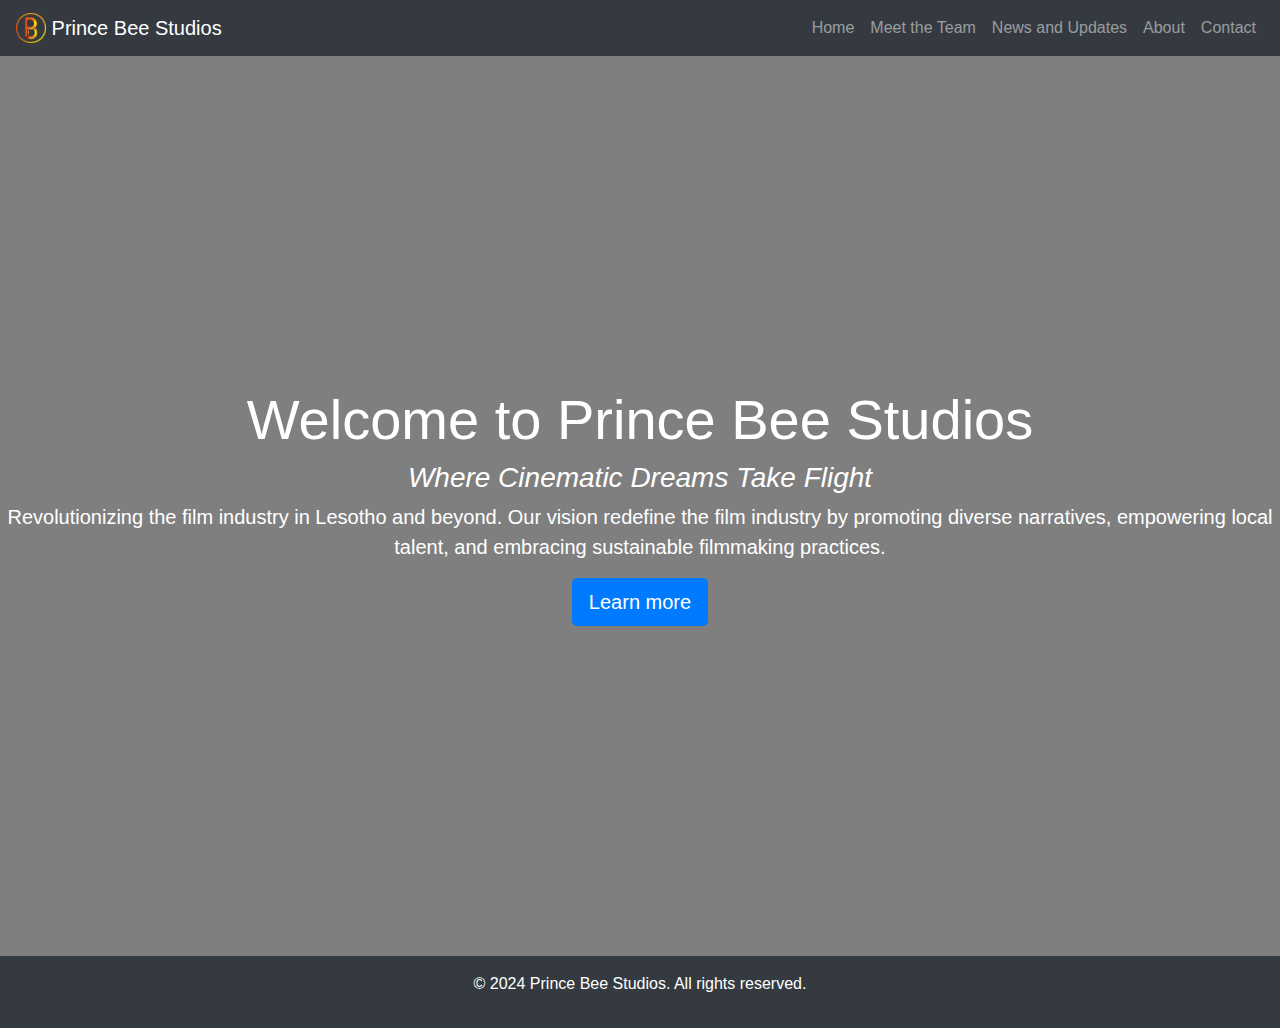
<file: index.html>
<!DOCTYPE html>
<html lang="en">
<head>
    <meta charset="UTF-8">
    <meta name="viewport" content="width=device-width, initial-scale=1.0">
    <title>Prince Bee Studios</title>
    <link rel="stylesheet" href="https://stackpath.bootstrapcdn.com/bootstrap/4.5.2/css/bootstrap.min.css">
    <link rel="stylesheet" href="css/styles.css">
    <link rel="stylesheet" href="https://cdnjs.cloudflare.com/ajax/libs/font-awesome/5.15.4/css/all.min.css">
</head>
<body>
    <!-- Navbar -->
    <nav class="navbar navbar-expand-lg navbar-dark bg-dark">
        <a class="navbar-brand" href="index.html">
            <img src="images/logo.png" alt="Prince Bee Studios Logo" width="30" height="30" class="d-inline-block align-top">
            Prince Bee Studios
        </a>
        <button class="navbar-toggler" type="button" data-toggle="collapse" data-target="#navbarNav" aria-controls="navbarNav" aria-expanded="false" aria-label="Toggle navigation">
            <span class="navbar-toggler-icon"></span>
        </button>
        <div class="collapse navbar-collapse" id="navbarNav">
            <ul class="navbar-nav ml-auto">
                <li class="nav-item">
                    <a class="nav-link" href="index.html">Home</a>
                </li>
                <li class="nav-item">
                    <a class="nav-link" href="team.html">Meet the Team</a>
                </li>
                <li class="nav-item">
                    <a class="nav-link" href="news.html">News and Updates</a>
                </li>
                <li class="nav-item">
                    <a class="nav-link" href="about.html">About</a>
                </li>
                <li class="nav-item">
                    <a class="nav-link" href="contact.html">Contact</a>
                </li>
            </ul>
        </div>
    </nav>

     <!-- Video Background -->
     <div class="video-background">
        <div id="player"></div>
        <div class="video-overlay">
            <h1 class="display-4">Welcome to Prince Bee Studios</h1>
            <h3><em>Where Cinematic Dreams Take Flight</em></h3>
            <p class="lead">Revolutionizing the film industry in Lesotho and beyond. Our vision redefine the film industry by promoting diverse narratives, empowering local talent, and embracing sustainable filmmaking practices.</p>
            <a class="btn btn-primary btn-lg" href="about.html" role="button">Learn more</a>
        </div>
    </div>

    <!-- Footer -->
    <footer class="bg-dark text-white text-center py-3">
        <p>&copy; 2024 Prince Bee Studios. All rights reserved.</p>
    </footer>

    <script src="https://code.jquery.com/jquery-3.5.1.slim.min.js"></script>
    <script src="https://cdn.jsdelivr.net/npm/@popperjs/core@2.6.0/dist/umd/popper.min.js"></script>
    <script src="https://stackpath.bootstrapcdn.com/bootstrap/4.5.2/js/bootstrap.min.js"></script>
    <script src="js/scripts.js"></script>
</body>
</html>
</file>
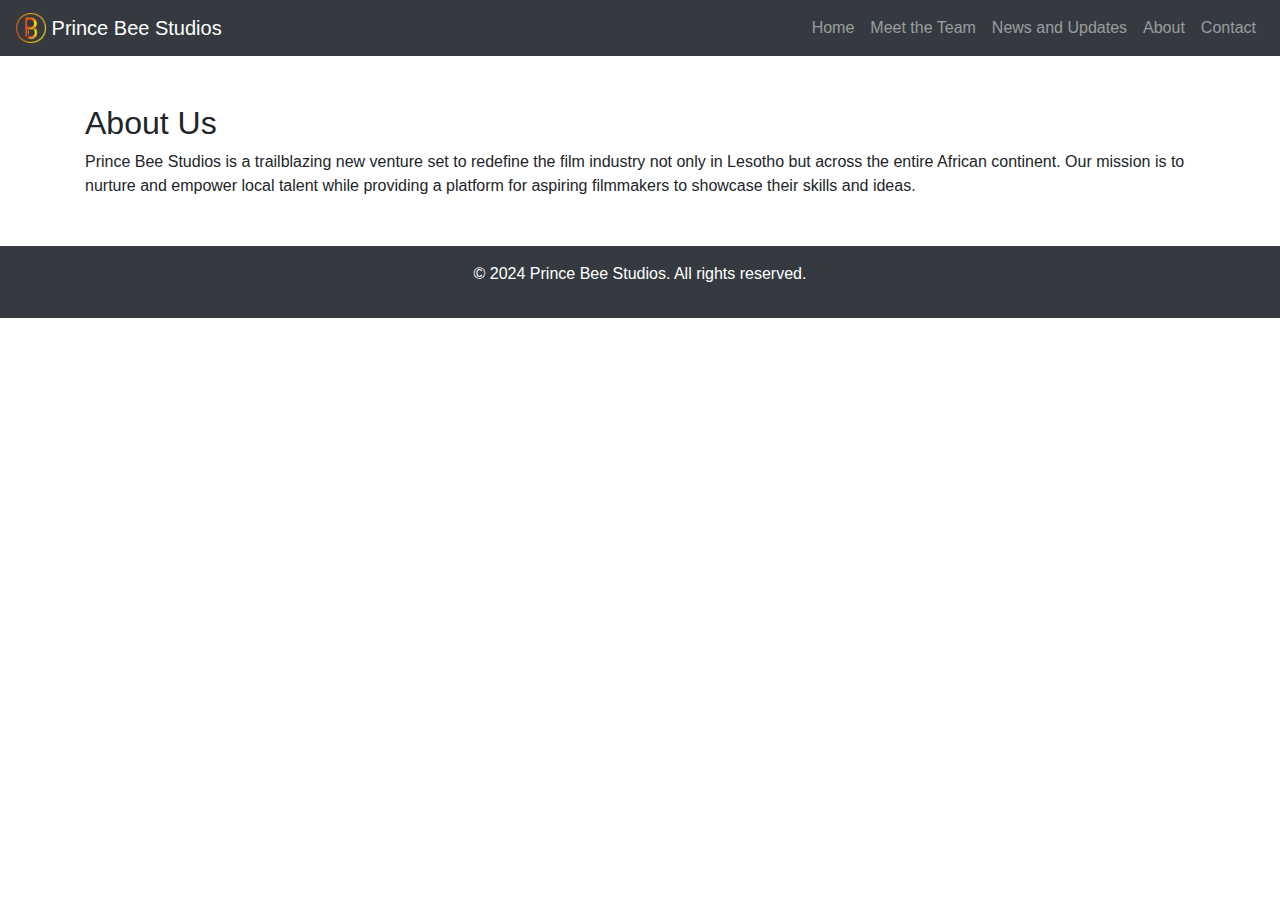
<file: about.html>
<!DOCTYPE html>
<html lang="en">
<head>
    <meta charset="UTF-8">
    <meta name="viewport" content="width=device-width, initial-scale=1.0">
    <title>About Us - Prince Bee Studios</title>
    <link rel="stylesheet" href="https://stackpath.bootstrapcdn.com/bootstrap/4.5.2/css/bootstrap.min.css">
    <link rel="stylesheet" href="css/styles.css">
</head>
<body>
    <!-- Navbar -->
    <nav class="navbar navbar-expand-lg navbar-dark bg-dark">
        <a class="navbar-brand" href="index.html">
            <img src="images/logo.png" alt="Prince Bee Studios Logo" width="30" height="30" class="d-inline-block align-top">
            Prince Bee Studios
        </a>
        <button class="navbar-toggler" type="button" data-toggle="collapse" data-target="#navbarNav" aria-controls="navbarNav" aria-expanded="false" aria-label="Toggle navigation">
            <span class="navbar-toggler-icon"></span>
        </button>
        <div class="collapse navbar-collapse" id="navbarNav">
            <ul class="navbar-nav ml-auto">
                <li class="nav-item">
                    <a class="nav-link" href="index.html">Home</a>
                </li>
                <li class="nav-item">
                    <a class="nav-link" href="team.html">Meet the Team</a>
                </li>
                <li class="nav-item">
                    <a class="nav-link" href="news.html">News and Updates</a>
                </li>
                <li class="nav-item">
                    <a class="nav-link" href="about.html">About</a>
                </li>
                <li class="nav-item">
                    <a class="nav-link" href="contact.html">Contact</a>
                </li>
            </ul>
        </div>
    </nav>
    <!-- About Us Content -->
    <div class="container my-5">
        <h2>About Us</h2>
        <p>
            Prince Bee Studios is a trailblazing new venture set to redefine the film industry not only in Lesotho but across the entire African continent. Our mission is to nurture and empower local talent while providing a platform for aspiring filmmakers to showcase their skills and ideas.
        </p>
    </div>

    <!-- Footer -->
    <footer class="bg-dark text-white text-center py-3">
        <p>&copy; 2024 Prince Bee Studios. All rights reserved.</p>
    </footer>

    <script src="https://code.jquery.com/jquery-3.5.1.slim.min.js"></script>
    <script src="https://cdn.jsdelivr.net/npm/@popperjs/core@2.6.0/dist/umd/popper.min.js"></script>
    <script src="https://stackpath.bootstrapcdn.com/bootstrap/4.5.2/js/bootstrap.min.js"></script>
    <script src="js/scripts.js"></script>
</body>
</html>
</file>
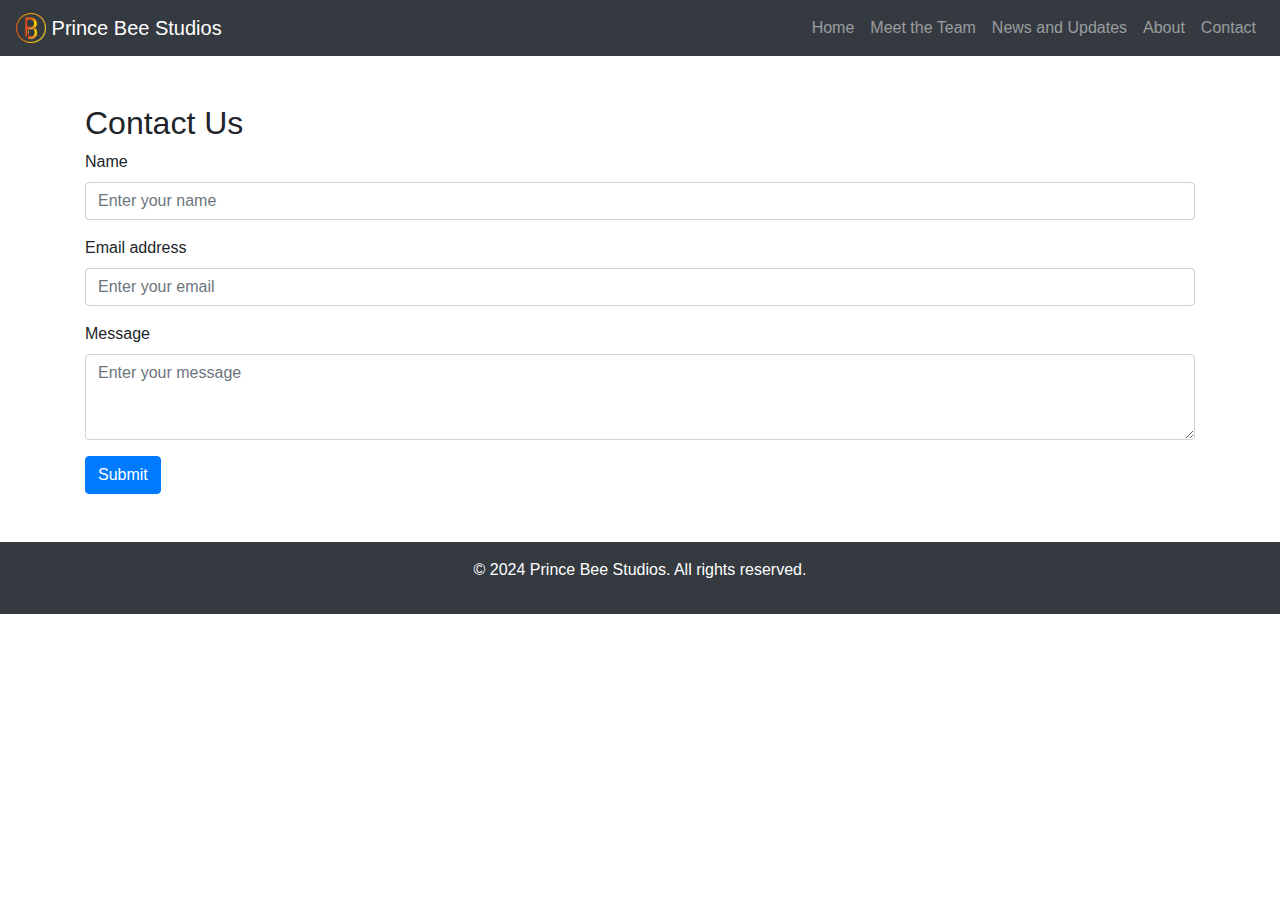
<file: contact.html>
<!DOCTYPE html>
<html lang="en">
<head>
    <meta charset="UTF-8">
    <meta name="viewport" content="width=device-width, initial-scale=1.0">
    <title>Contact - Prince Bee Studios</title>
    <link rel="stylesheet" href="https://stackpath.bootstrapcdn.com/bootstrap/4.5.2/css/bootstrap.min.css">
    <link rel="stylesheet" href="css/styles.css">
</head>
<body>
    <!-- Navbar -->
    <nav class="navbar navbar-expand-lg navbar-dark bg-dark">
        <a class="navbar-brand" href="index.html">
            <img src="images/logo.png" alt="Prince Bee Studios Logo" width="30" height="30" class="d-inline-block align-top">
            Prince Bee Studios
        </a>
        <button class="navbar-toggler" type="button" data-toggle="collapse" data-target="#navbarNav" aria-controls="navbarNav" aria-expanded="false" aria-label="Toggle navigation">
            <span class="navbar-toggler-icon"></span>
        </button>
        <div class="collapse navbar-collapse" id="navbarNav">
            <ul class="navbar-nav ml-auto">
                <li class="nav-item">
                    <a class="nav-link" href="index.html">Home</a>
                </li>
                <li class="nav-item">
                    <a class="nav-link" href="team.html">Meet the Team</a>
                </li>
                <li class="nav-item">
                    <a class="nav-link" href="news.html">News and Updates</a>
                </li>
                <li class="nav-item">
                    <a class="nav-link" href="about.html">About</a>
                </li>
                <li class="nav-item">
                    <a class="nav-link" href="contact.html">Contact</a>
                </li>
            </ul>
        </div>
    </nav>

    <!-- Contact Form -->
    <div class="container my-5">
        <h2>Contact Us</h2>
        <form>
            <div class="form-group">
                <label for="name">Name</label>
                <input type="text" class="form-control" id="name" placeholder="Enter your name">
            </div>
            <div class="form-group">
                <label for="email">Email address</label>
                <input type="email" class="form-control" id="email" placeholder="Enter your email">
            </div>
            <div class="form-group">
                <label for="message">Message</label>
                <textarea class="form-control" id="message" rows="3" placeholder="Enter your message"></textarea>
            </div>
            <button type="submit" class="btn btn-primary">Submit</button>
        </form>
    </div>

    <!-- Footer -->
    <footer class="bg-dark text-white text-center py-3">
        <p>&copy; 2024 Prince Bee Studios. All rights reserved.</p>
    </footer>

    <script src="https://code.jquery.com/jquery-3.5.1.slim.min.js"></script>
    <script src="https://cdn.jsdelivr.net/npm/@popperjs/core@2.6.0/dist/umd/popper.min.js"></script>
    <script src="https://stackpath.bootstrapcdn.com/bootstrap/4.5.2/js/bootstrap.min.js"></script>
    <script src="js/scripts.js"></script>
</body>
</html>
</file>
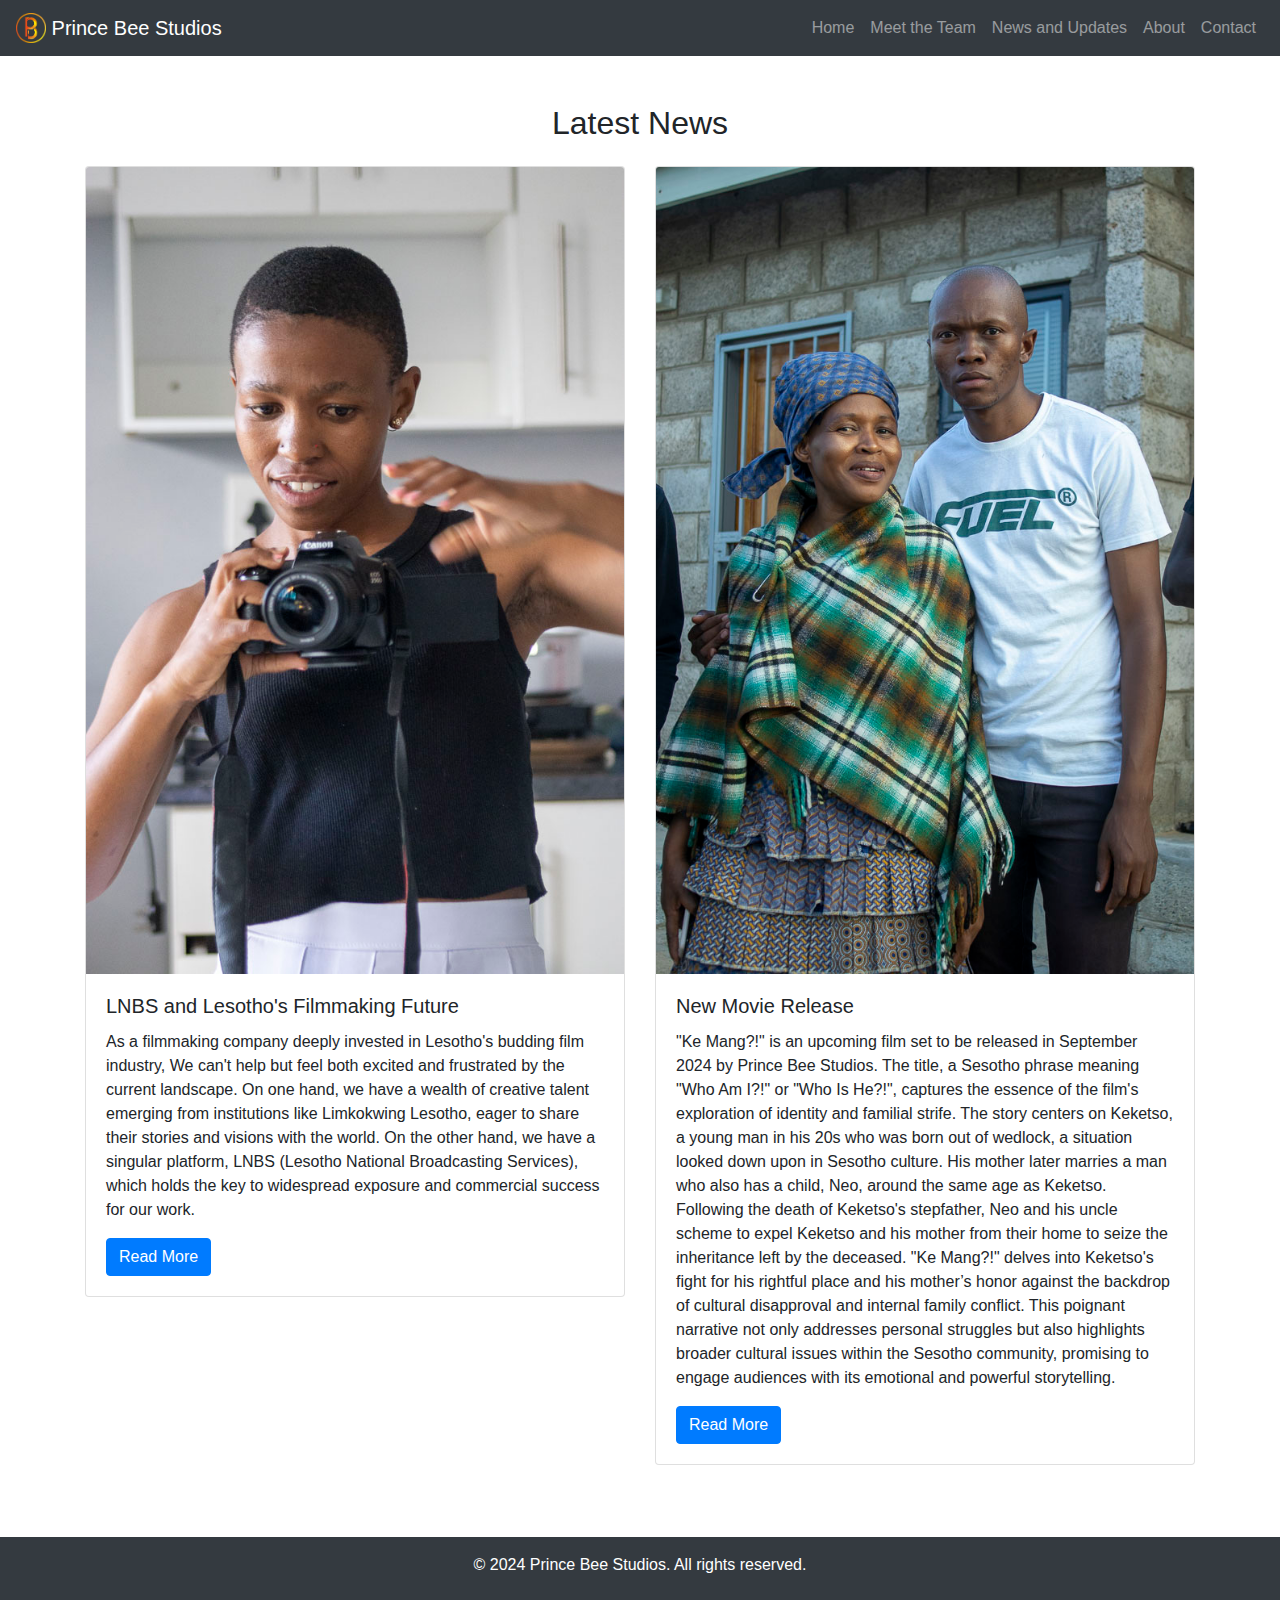
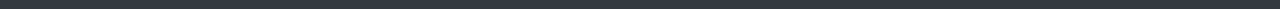
<file: news.html>
<!DOCTYPE html>
<html lang="en">
<head>
    <meta charset="UTF-8">
    <meta name="viewport" content="width=device-width, initial-scale=1.0">
    <title>News - Prince Bee Studios</title>
    <link rel="stylesheet" href="https://stackpath.bootstrapcdn.com/bootstrap/4.5.2/css/bootstrap.min.css">
    <link rel="stylesheet" href="css/styles.css">
</head>
<body>
    <!-- Navbar -->
    <nav class="navbar navbar-expand-lg navbar-dark bg-dark">
        <a class="navbar-brand" href="index.html">
            <img src="images/logo.png" alt="Prince Bee Studios Logo" width="30" height="30" class="d-inline-block align-top">
            Prince Bee Studios
        </a>
        <button class="navbar-toggler" type="button" data-toggle="collapse" data-target="#navbarNav" aria-controls="navbarNav" aria-expanded="false" aria-label="Toggle navigation">
            <span class="navbar-toggler-icon"></span>
        </button>
        <div class="collapse navbar-collapse" id="navbarNav">
            <ul class="navbar-nav ml-auto">
                <li class="nav-item">
                    <a class="nav-link" href="index.html">Home</a>
                </li>
                <li class="nav-item">
                    <a class="nav-link" href="team.html">Meet the Team</a>
                </li>
                <li class="nav-item">
                    <a class="nav-link" href="news.html">News and Updates</a>
                </li>
                <li class="nav-item">
                    <a class="nav-link" href="about.html">About</a>
                </li>
                <li class="nav-item">
                    <a class="nav-link" href="contact.html">Contact</a>
                </li>
            </ul>
        </div>
    </nav>

    <!-- Blog Section -->
    <section id="blog" class="py-5">
        <div class="container">
            <h2 class="text-center mb-4">Latest News</h2>
            <div class="row">
                <div class="col-md-6">
                    <div class="card mb-4">
                        <img src="images/blog-post1.jpg" class="card-img-top" alt="Blog Post 1">
                        <div class="card-body">
                            <h5 class="card-title">LNBS and Lesotho's Filmmaking Future</h5>
                            <p class="card-text">As a filmmaking company deeply invested in Lesotho's budding film industry, We can't help but feel both excited and frustrated by the current landscape. On one hand, we have a wealth of creative talent emerging from institutions like Limkokwing Lesotho, eager to share their stories and visions with the world. On the other hand, we have a singular platform, LNBS (Lesotho National Broadcasting Services), which holds the key to widespread exposure and commercial success for our work.</p>
                            <a href="#" class="btn btn-primary">Read More</a>
                        </div>
                    </div>
                </div>
                <div class="col-md-6">
                    <div class="card mb-4">
                        <img src="images/blog-post2.jpg" class="card-img-top" alt="Blog Post 2">
                        <div class="card-body">
                            <h5 class="card-title">New Movie Release</h5>
                            <p class="card-text">"Ke Mang?!" is an upcoming film set to be released in September 2024 by Prince Bee Studios. The title, a Sesotho phrase meaning "Who Am I?!" or "Who Is He?!", captures the essence of the film's exploration of identity and familial strife. 

                                The story centers on Keketso, a young man in his 20s who was born out of wedlock, a situation looked down upon in Sesotho culture. His mother later marries a man who also has a child, Neo, around the same age as Keketso. Following the death of Keketso's stepfather, Neo and his uncle scheme to expel Keketso and his mother from their home to seize the inheritance left by the deceased.
                                
                                "Ke Mang?!" delves into Keketso's fight for his rightful place and his mother’s honor against the backdrop of cultural disapproval and internal family conflict. This poignant narrative not only addresses personal struggles but also highlights broader cultural issues within the Sesotho community, promising to engage audiences with its emotional and powerful storytelling.</p>
                            <a href="#" class="btn btn-primary">Read More</a>
                        </div>
                    </div>
                </div>
                <!-- Add more blog posts as needed -->
            </div>
        </div>
    </section>

    <!-- Footer -->
    <footer class="bg-dark text-white text-center py-3">
        <p>&copy; 2024 Prince Bee Studios. All rights reserved.</p>
    </footer>

    <script src="https://code.jquery.com/jquery-3.5.1.slim.min.js"></script>
    <script src="https://cdn.jsdelivr.net/npm/@popperjs/core@2.6.0/dist/umd/popper.min.js"></script>
    <script src="https://stackpath.bootstrapcdn.com/bootstrap/4.5.2/js/bootstrap.min.js"></script>
    <script src="js/scripts.js"></script>
</body>
</html>
</file>
<file: css/styles.css>
/* Home Page */
body {
    font-family: Arial, sans-serif;
}

.video-background {
    position: relative;
    height: 100vh;
    overflow: hidden;
}

#player {
    position: absolute;
    top: 50%;
    left: 50%;
    width: 100%;
    height: 100%;
    transform: translate(-50%, -50%);
    z-index: -1;
    pointer-events: none;
}

.video-overlay {
    position: absolute;
    top: 0;
    left: 0;
    width: 100%;
    height: 100%;
    display: flex;
    flex-direction: column;
    align-items: center;
    justify-content: center;
    text-align: center;
    color: white;
    background: rgba(0, 0, 0, 0.5); /* Add a dark overlay with some transparency */
}

footer {
    position: relative;
    width: 100%;
    bottom: 0;
    z-index: 1;
}

/* Meet the Team page */
.team-member-img {
    width: 150px; /* Adjust the size of the circular image */
    height: 150px; /* Adjust the size of the circular image */
    border-radius: 50%; /* Make the image circular */
    object-fit: cover; /* Maintain aspect ratio and crop the image if needed */
    border: 4px solid #fff; /* Add a border around the image */
    box-shadow: 0 0 15px rgba(0, 0, 0, 0.3); /* Add a shadow effect */
    display: block; /* Ensure the image behaves like a block element */
    margin: 0 auto; /* Center the image horizontally */
}


/* Social Media Links */
.social-links {
    margin-top: 15px; /* Adjust spacing between card text and social links */
}

.social-link {
    font-size: 24px; /* Adjust the size of social media icons */
    color: #333; /* Set the color of social media icons */
    margin-right: 10px; /* Adjust spacing between social media icons */
}

.social-link:hover {
    color: #007bff; /* Change color of social media icons on hover */
}

/* .jumbotron {
    background-image: url('../images/hero-image.jpg');
    background-size: cover;
    color: white;
    height: 50vh;
    display: flex;
    align-items: center;
    justify-content: center;
    text-align: center;
} */
</file>
